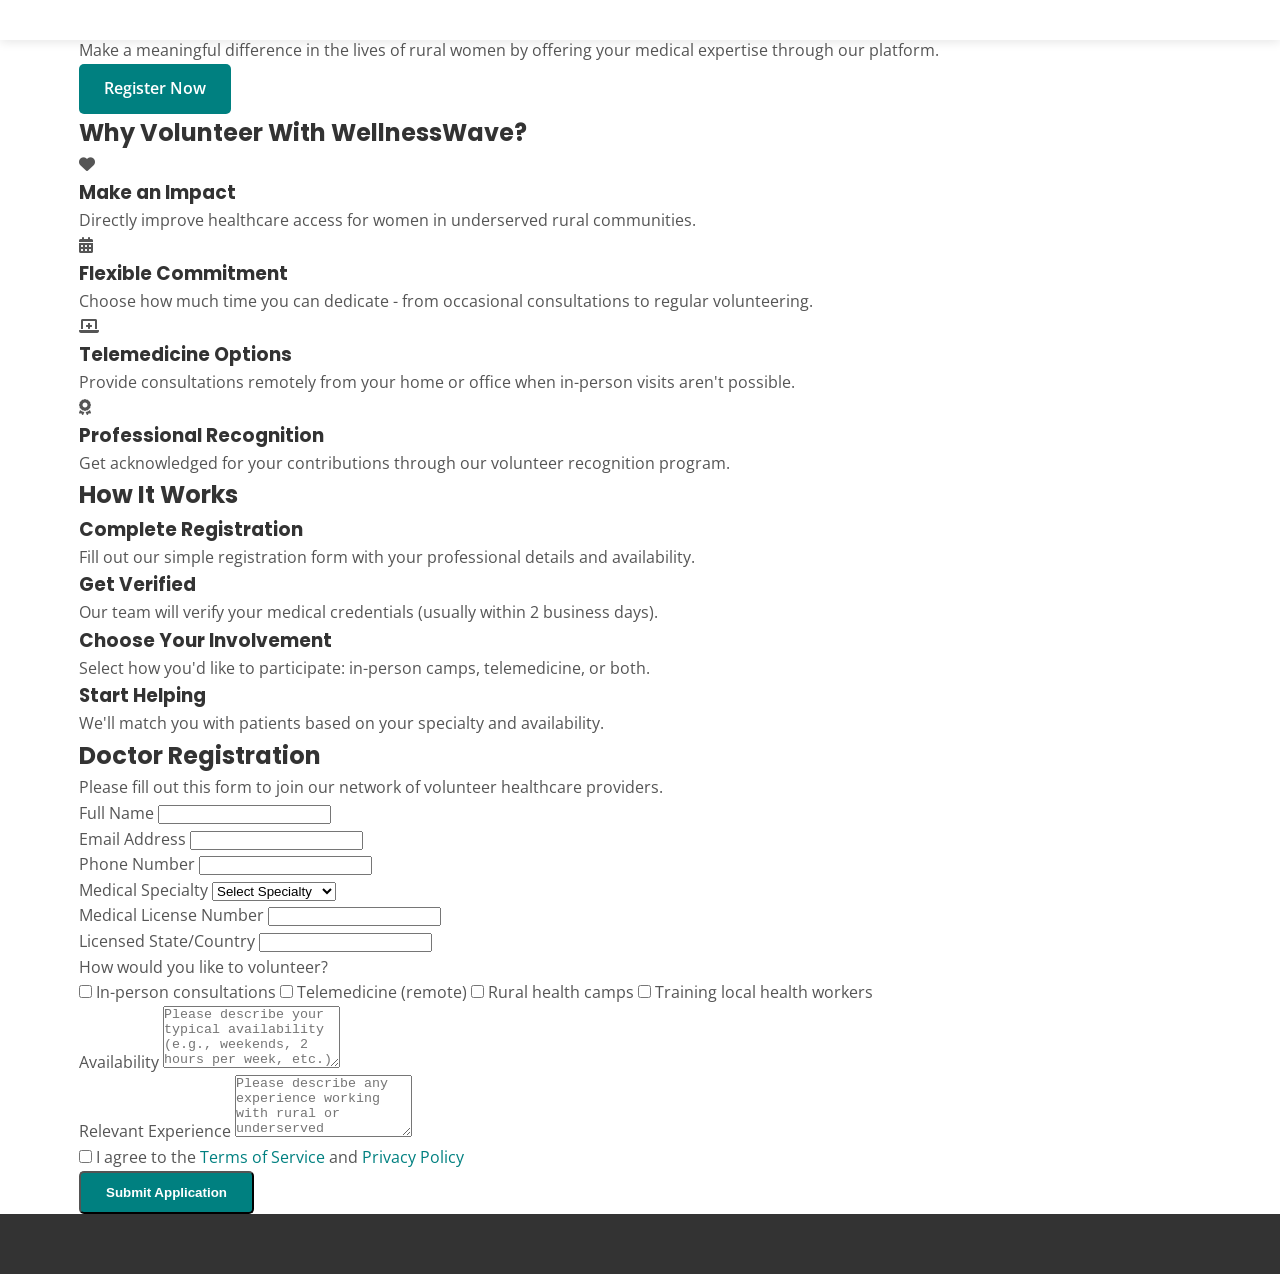
<file: Doctors.html>
<!DOCTYPE html>
<html lang="en">
  <head>
    <meta charset="UTF-8" />
    <meta name="viewport" content="width=device-width, initial-scale=1.0" />
    <title>For Doctors | WellnessWave</title>
    <link rel="stylesheet" href="WellnessWave.css" />
    <link
      href="https://fonts.googleapis.com/css2?family=Poppins:wght@400;600;700&family=Open+Sans:wght@400;600&display=swap"
      rel="stylesheet"
    />
    <link
      rel="stylesheet"
      href="https://cdnjs.cloudflare.com/ajax/libs/font-awesome/6.0.0-beta3/css/all.min.css"
    />
  </head>
  <body>
    <!-- Navigation (same as index.html) -->
    <nav>
      <!-- Copy navigation from index.html -->
    </nav>

    <!-- Doctor Hero Section -->
    <section class="doctor-hero">
      <div class="container">
        <div class="doctor-hero-content">
          <h1>Join Our Network of Volunteer Doctors</h1>
          <p>
            Make a meaningful difference in the lives of rural women by offering
            your medical expertise through our platform.
          </p>
          <a href="#register" class="btn-primary">Register Now</a>
        </div>
      </div>
    </section>

    <!-- Why Volunteer Section -->
    <section class="why-volunteer">
      <div class="container">
        <h2>Why Volunteer With WellnessWave?</h2>

        <div class="benefits-grid">
          <div class="benefit-card">
            <div class="icon">
              <i class="fas fa-heart"></i>
            </div>
            <h3>Make an Impact</h3>
            <p>
              Directly improve healthcare access for women in underserved rural
              communities.
            </p>
          </div>

          <div class="benefit-card">
            <div class="icon">
              <i class="fas fa-calendar-alt"></i>
            </div>
            <h3>Flexible Commitment</h3>
            <p>
              Choose how much time you can dedicate - from occasional
              consultations to regular volunteering.
            </p>
          </div>

          <div class="benefit-card">
            <div class="icon">
              <i class="fas fa-laptop-medical"></i>
            </div>
            <h3>Telemedicine Options</h3>
            <p>
              Provide consultations remotely from your home or office when
              in-person visits aren't possible.
            </p>
          </div>

          <div class="benefit-card">
            <div class="icon">
              <i class="fas fa-award"></i>
            </div>
            <h3>Professional Recognition</h3>
            <p>
              Get acknowledged for your contributions through our volunteer
              recognition program.
            </p>
          </div>
        </div>
      </div>
    </section>

    <!-- How It Works Section -->
    <section class="how-it-works">
      <div class="container">
        <h2>How It Works</h2>

        <div class="steps">
          <div class="step">
            <div class="step-number"></div>
            <div class="step-content">
              <h3>Complete Registration</h3>
              <p>
                Fill out our simple registration form with your professional
                details and availability.
              </p>
            </div>
          </div>

          <div class="step">
            <div class="step-number"></div>
            <div class="step-content">
              <h3>Get Verified</h3>
              <p>
                Our team will verify your medical credentials (usually within 2
                business days).
              </p>
            </div>
          </div>

          <div class="step">
            <div class="step-number"></div>
            <div class="step-content">
              <h3>Choose Your Involvement</h3>
              <p>
                Select how you'd like to participate: in-person camps,
                telemedicine, or both.
              </p>
            </div>
          </div>

          <div class="step">
            <div class="step-number"></div>
            <div class="step-content">
              <h3>Start Helping</h3>
              <p>
                We'll match you with patients based on your specialty and
                availability.
              </p>
            </div>
          </div>
        </div>
      </div>
    </section>

    <!-- Registration Form -->
    <section class="doctor-registration" id="register">
      <div class="container">
        <h2>Doctor Registration</h2>
        <p>
          Please fill out this form to join our network of volunteer healthcare
          providers.
        </p>

        <form id="doctor-form">
          <div class="form-grid">
            <div class="form-group">
              <label for="full-name">Full Name</label>
              <input type="text" id="full-name" name="full-name" required />
            </div>

            <div class="form-group">
              <label for="email">Email Address</label>
              <input type="email" id="email" name="email" required />
            </div>

            <div class="form-group">
              <label for="phone">Phone Number</label>
              <input type="tel" id="phone" name="phone" required />
            </div>

            <div class="form-group">
              <label for="specialty">Medical Specialty</label>
              <select id="specialty" name="specialty" required>
                <option value="">Select Specialty</option>
                <option value="general">General Practice</option>
                <option value="obgyn">OB/GYN</option>
                <option value="pediatrics">Pediatrics</option>
                <option value="internal">Internal Medicine</option>
                <option value="cardiology">Cardiology</option>
                <option value="endocrinology">Endocrinology</option>
                <option value="psychiatry">Psychiatry</option>
                <option value="other">Other</option>
              </select>
            </div>

            <div class="form-group">
              <label for="license">Medical License Number</label>
              <input type="text" id="license" name="license" required />
            </div>

            <div class="form-group">
              <label for="state">Licensed State/Country</label>
              <input type="text" id="state" name="state" required />
            </div>

            <div class="form-group full-width">
              <label>How would you like to volunteer?</label>
              <div class="checkbox-group">
                <label>
                  <input
                    type="checkbox"
                    name="volunteer-type"
                    value="in-person"
                  />
                  In-person consultations
                </label>
                <label>
                  <input
                    type="checkbox"
                    name="volunteer-type"
                    value="telemedicine"
                  />
                  Telemedicine (remote)
                </label>
                <label>
                  <input
                    type="checkbox"
                    name="volunteer-type"
                    value="health-camps"
                  />
                  Rural health camps
                </label>
                <label>
                  <input
                    type="checkbox"
                    name="volunteer-type"
                    value="training"
                  />
                  Training local health workers
                </label>
              </div>
            </div>

            <div class="form-group full-width">
              <label for="availability">Availability</label>
              <textarea
                id="availability"
                name="availability"
                rows="4"
                placeholder="Please describe your typical availability (e.g., weekends, 2 hours per week, etc.)"
              ></textarea>
            </div>

            <div class="form-group full-width">
              <label for="experience">Relevant Experience</label>
              <textarea
                id="experience"
                name="experience"
                rows="4"
                placeholder="Please describe any experience working with rural or underserved populations"
              ></textarea>
            </div>

            <div class="form-group full-width">
              <label>
                <input type="checkbox" name="agree-terms" required /> I agree to
                the <a href="terms.html">Terms of Service</a> and
                <a href="privacy.html">Privacy Policy</a>
              </label>
            </div>
          </div>

          <button type="submit" class="btn-primary">Submit Application</button>
        </form>
      </div>
    </section>

    <!-- Footer (same as index.html) -->
    <footer>
      <!-- Copy footer from index.html -->
    </footer>

    <script src="WellnessWave.js"></script>
  </body>
</html>
</file>
<file: WellnessWave.css>
/* Global Styles */
:root {
  --primary-color: #008080;
  --secondary-color: #ffa07a;
  --accent-color: #90ee90;
  --dark-color: #333;
  --light-color: #f9f9f9;
  --text-color: #555;
  --white: #fff;
}

* {
  margin: 0;
  padding: 0;
  box-sizing: border-box;
}

body {
  font-family: "Open Sans", sans-serif;
  color: var(--text-color);
  line-height: 1.6;
}

h1,
h2,
h3,
h4,
h5,
h6 {
  font-family: "Poppins", sans-serif;
  color: var(--dark-color);
}

a {
  text-decoration: none;
  color: var(--primary-color);
}

.container {
  width: 90%;
  max-width: 1200px;
  margin: 0 auto;
  padding: 0 15px;
}

.btn-primary {
  display: inline-block;
  background-color: var(--primary-color);
  color: var(--white);
  padding: 12px 25px;
  border-radius: 5px;
  font-weight: 600;
  transition: all 0.3s ease;
}

.btn-primary:hover {
  background-color: #006666;
  transform: translateY(-2px);
}

.btn-secondary {
  display: inline-block;
  background-color: var(--secondary-color);
  color: var(--white);
  padding: 12px 25px;
  border-radius: 5px;
  font-weight: 600;
  transition: all 0.3s ease;
}

.btn-secondary:hover {
  background-color: #e68a63;
  transform: translateY(-2px);
}

.text-center {
  text-align: center;
}

/* Navigation */
nav {
  background-color: var(--white);
  box-shadow: 0 2px 10px rgba(0, 0, 0, 0.1);
  position: fixed;
  width: 100%;
  top: 0;
  z-index: 1000;
  padding: 20px 0;
}

.logo {
  font-family: "Poppins", sans-serif;
  font-size: 24px;
  font-weight: 700;
  color: var(--dark-color);
}

.logo span {
  color: var(--primary-color);
}

.nav-links {
  display: flex;
  align-items: center;
  gap: 25px;
}

.nav-links a {
  font-weight: 600;
  transition: color 0.3s ease;
}

.nav-links a:hover {
  color: var(--primary-color);
}

nav .container {
  display: flex;
  justify-content: space-between;
  align-items: center;
}

.hamburger {
  display: none;
  background: none;
  border: none;
  cursor: pointer;
  padding: 5px;
}

.hamburger span {
  display: block;
  width: 25px;
  height: 3px;
  background-color: var(--dark-color);
  margin: 5px 0;
  transition: all 0.3s ease;
}

/* Hero Section */
.hero {
  padding: 150px 0 80px;
  background-color: #f0f9f9;
}

.hero .container {
  display: flex;
  align-items: center;
  gap: 50px;
}

.hero-content {
  flex: 1;
}

.hero-content h1 {
  font-size: 42px;
  margin-bottom: 20px;
  line-height: 1.2;
}

.hero-content p {
  font-size: 18px;
  margin-bottom: 30px;
  max-width: 600px;
}

.hero-buttons {
  display: flex;
  gap: 15px;
}

.hero-image {
  flex: 1;
}

.hero-image img {
  width: 80%;
  height: 70%;
  border-radius: 10px;
  box-shadow: 0 10px 30px rgba(0, 128, 128, 0.2);
}

/* Stats Section */
.stats {
  padding: 60px 0;
  background-color: var(--primary-color);
  color: var(--white);
}

.stats .container {
  display: flex;
  justify-content: space-around;
  flex-wrap: wrap;
  gap: 30px;
}

.stat-item {
  text-align: center;
}

.stat-item h3 {
  font-size: 48px;
  margin-bottom: 10px;
}

.stat-item p {
  font-size: 18px;
}

/* Services Preview */
.services-preview {
  padding: 80px 0;
}

.services-preview h2 {
  text-align: center;
  font-size: 36px;
  margin-bottom: 15px;
}

.section-description {
  text-align: center;
  max-width: 700px;
  margin: 0 auto 40px;
  font-size: 18px;
}

.services-grid {
  display: grid;
  grid-template-columns: repeat(auto-fit, minmax(300px, 1fr));
  gap: 30px;
  margin-bottom: 40px;
}

.service-card {
  background-color: var(--white);
  border-radius: 10px;
  padding: 30px;
  box-shadow: 0 5px 15px rgba(0, 0, 0, 0.05);
  transition: transform 0.3s ease, box-shadow 0.3s ease;
}

.service-card:hover {
  transform: translateY(-10px);
  box-shadow: 0 15px 30px rgba(0, 128, 128, 0.1);
}

.service-card .icon {
  width: 70px;
  height: 70px;
  background-color: rgba(0, 128, 128, 0.1);
  border-radius: 50%;
  display: flex;
  align-items: center;
  justify-content: center;
  margin-bottom: 20px;
  color: var(--primary-color);
  font-size: 24px;
}

.service-card h3 {
  font-size: 22px;
  margin-bottom: 15px;
}

.service-card p {
  margin-bottom: 20px;
}

.service-card a {
  font-weight: 600;
  display: inline-flex;
  align-items: center;
  gap: 5px;
}

.service-card a::after {
  content: "→";
  transition: transform 0.3s ease;
}

.service-card a:hover::after {
  transform: translateX(3px);
}

/* CTA Section */
.cta {
  padding: 80px 0;
  background-color: var(--secondary-color);
  color: var(--white);
  text-align: center;
}

.cta h2 {
  font-size: 36px;
  margin-bottom: 20px;
  color: var(--white);
}

.cta p {
  max-width: 700px;
  margin: 0 auto 30px;
  font-size: 18px;
}

.cta-buttons {
  display: flex;
  justify-content: center;
  gap: 15px;
  flex-wrap: wrap;
}

/* Footer */
footer {
  background-color: var(--dark-color);
  color: var(--white);
  padding: 60px 0 0;
}

.footer-grid {
  display: grid;
  grid-template-columns: repeat(auto-fit, minmax(250px, 1fr));
  gap: 40px;
  margin-bottom: 40px;
}

.footer-about .logo {
  color: var(--white);
  margin-bottom: 20px;
  display: block;
}

.footer-about p {
  margin-bottom: 20px;
}

.social-links {
  display: flex;
  gap: 15px;
}

.social-links a {
  width: 40px;
  height: 40px;
  background-color: rgba(255, 255, 255, 0.1);
  border-radius: 50%;
  display: flex;
  align-items: center;
  justify-content: center;
  color: var(--white);
  transition: all 0.3s ease;
}

.social-links a:hover {
  background-color: var(--primary-color);
  transform: translateY(-3px);
}

.footer-links h3,
.footer-contact h3 {
  font-size: 20px;
  margin-bottom: 20px;
  color: var(--white);
}

.footer-links ul {
  list-style: none;
}

.footer-links li {
  margin-bottom: 10px;
}

.footer-links a {
  color: #ccc;
  transition: color 0.3s ease;
}

.footer-links a:hover {
  color: var(--white);
}

.footer-contact li {
  margin-bottom: 15px;
  display: flex;
  align-items: center;
  gap: 10px;
}

.footer-contact i {
  width: 20px;
  text-align: center;
}

.footer-bottom {
  border-top: 1px solid rgba(255, 255, 255, 0.1);
  padding: 20px 0;
  display: flex;
  justify-content: space-between;
  flex-wrap: wrap;
  gap: 20px;
}

.footer-legal {
  display: flex;
  gap: 20px;
}

.footer-legal a {
  color: #ccc;
  transition: color 0.3s ease;
}

.footer-legal a:hover {
  color: var(--white);
}

/* Responsive Styles */
@media (max-width: 992px) {
  .hero .container {
    flex-direction: column;
    text-align: center;
  }

  .hero-buttons {
    justify-content: center;
  }

  .hero-content p {
    margin-left: auto;
    margin-right: auto;
  }
}

@media (max-width: 768px) {
  .nav-links {
    position: fixed;
    top: 80px;
    left: -100%;
    width: 100%;
    height: calc(100vh - 80px);
    background-color: var(--white);
    flex-direction: column;
    align-items: center;
    padding: 40px 0;
    transition: left 0.3s ease;
  }

  .nav-links.active {
    left: 0;
  }

  .hamburger {
    display: block;
  }

  .hamburger.active span:nth-child(1) {
    transform: rotate(45deg) translate(5px, 5px);
  }

  .hamburger.active span:nth-child(2) {
    opacity: 0;
  }

  .hamburger.active span:nth-child(3) {
    transform: rotate(-45deg) translate(7px, -6px);
  }

  .stats .container {
    grid-template-columns: repeat(2, 1fr);
  }

  .cta-buttons {
    flex-direction: column;
    align-items: center;
  }
}

@media (max-width: 576px) {
  .hero {
    padding: 120px 0 60px;
  }

  .hero-content h1 {
    font-size: 32px;
  }

  .stats .container {
    grid-template-columns: 1fr;
  }

  .service-card {
    padding: 20px;
  }
}
</file>
